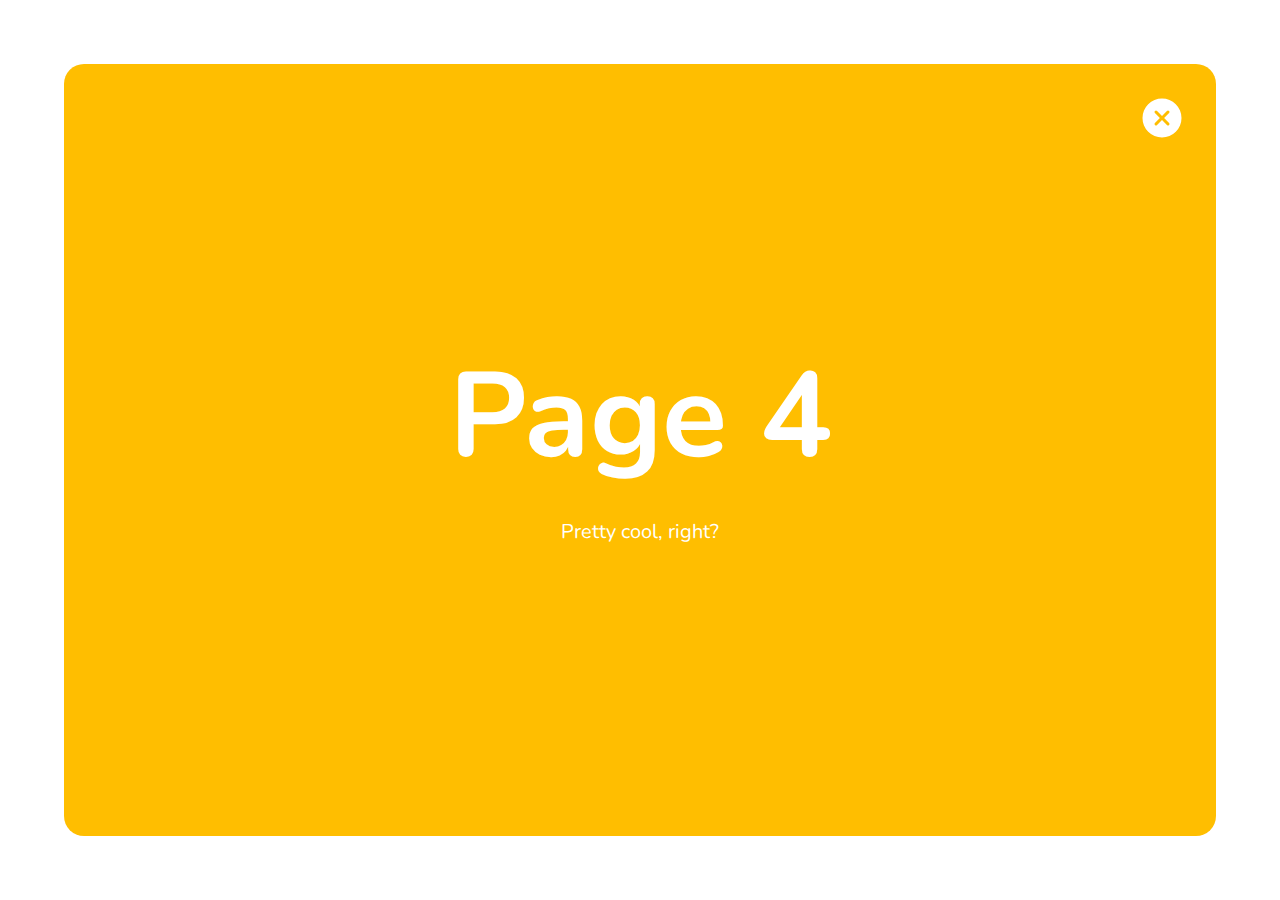
<file: four/index.html>
<!DOCTYPE html>
<html lang="en">

<head>
    <meta charset="UTF-8">
    <meta name="viewport" content="width=device-width, initial-scale=1.0">
    <meta name="view-transition" content="same-origin" />

    <title>Four</title>
    <link rel="preconnect" href="https://fonts.googleapis.com">
    <link rel="preconnect" href="https://fonts.gstatic.com" crossorigin>
    <link href="https://fonts.googleapis.com/css2?family=Nunito:wght@400;900&display=swap" rel="stylesheet">
    <link rel="stylesheet" href="../style.css">
</head>

<body>
    <div class="page page--four" style="view-transition-name: page-four;">
        <div class="page__body" style="view-transition-name: label-four;">
            <h1>
                Page 4
            </h1>
            <p>
                Pretty cool, right?
            </p>
        </div>
        <a class="page__back" href="../">
            <span class="sr-only">back</span>
            <svg class="page__close" xmlns="http://www.w3.org/2000/svg" width="48" height="48" viewBox="0 0 256 256">
                <rect width="256" height="256" fill="none" />
                <path fill="currentColor" d="M128,24A104,104,0,1,0,232,128,104.11,104.11,0,0,0,128,24Zm37.66,130.34a8,8,0,0,1-11.32,11.32L128,139.31l-26.34,26.35a8,8,0,0,1-11.32-11.32L116.69,128,90.34,101.66a8,8,0,0,1,11.32-11.32L128,116.69l26.34-26.35a8,8,0,0,1,11.32,11.32L139.31,128Z" />
            </svg>
        </a>
    </div>
</body>

</html>
</file>
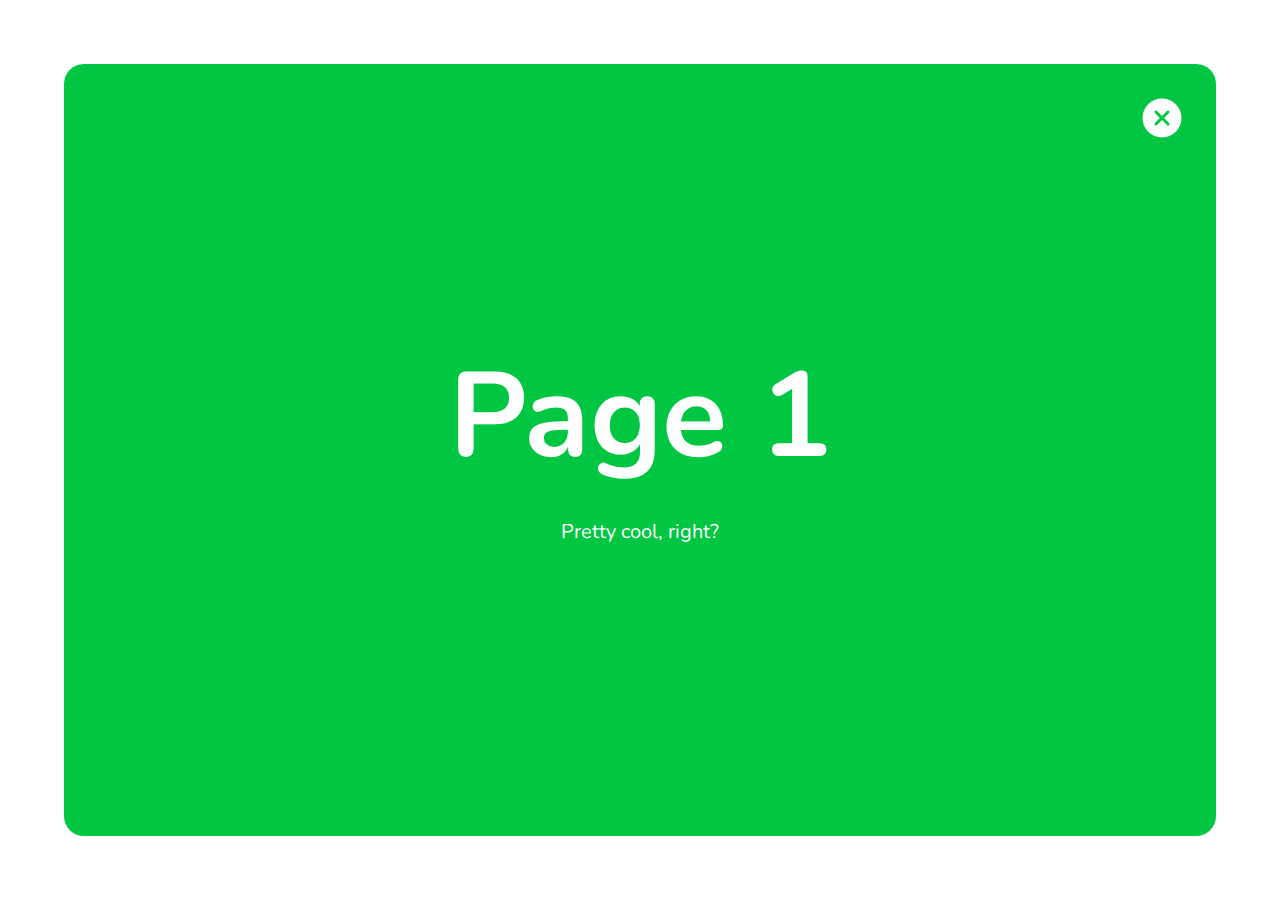
<file: one/index.html>
<!DOCTYPE html>
<html lang="en">

<head>
    <meta charset="UTF-8">
    <meta name="viewport" content="width=device-width, initial-scale=1.0">
    <meta name="view-transition" content="same-origin" />

    <title>One</title>
    <link rel="preconnect" href="https://fonts.googleapis.com">
    <link rel="preconnect" href="https://fonts.gstatic.com" crossorigin>
    <link href="https://fonts.googleapis.com/css2?family=Nunito:wght@400;900&display=swap" rel="stylesheet">
    <link rel="stylesheet" href="../style.css">
</head>

<body>
    <div class="page page--one" style="view-transition-name: page-one;">
        <div class="page__body" style="view-transition-name: label-one;">
            <h1>
                Page 1
            </h1>
            <p>
                Pretty cool, right?
            </p>
        </div>
        <a class="page__back" href="../">
            <span class="sr-only">back</span>
            <svg class="page__close" xmlns="http://www.w3.org/2000/svg" width="48" height="48" viewBox="0 0 256 256">
                <rect width="256" height="256" fill="none" />
                <path fill="currentColor" d="M128,24A104,104,0,1,0,232,128,104.11,104.11,0,0,0,128,24Zm37.66,130.34a8,8,0,0,1-11.32,11.32L128,139.31l-26.34,26.35a8,8,0,0,1-11.32-11.32L116.69,128,90.34,101.66a8,8,0,0,1,11.32-11.32L128,116.69l26.34-26.35a8,8,0,0,1,11.32,11.32L139.31,128Z" />
            </svg>
        </a>
    </div>
</body>

</html>
</file>
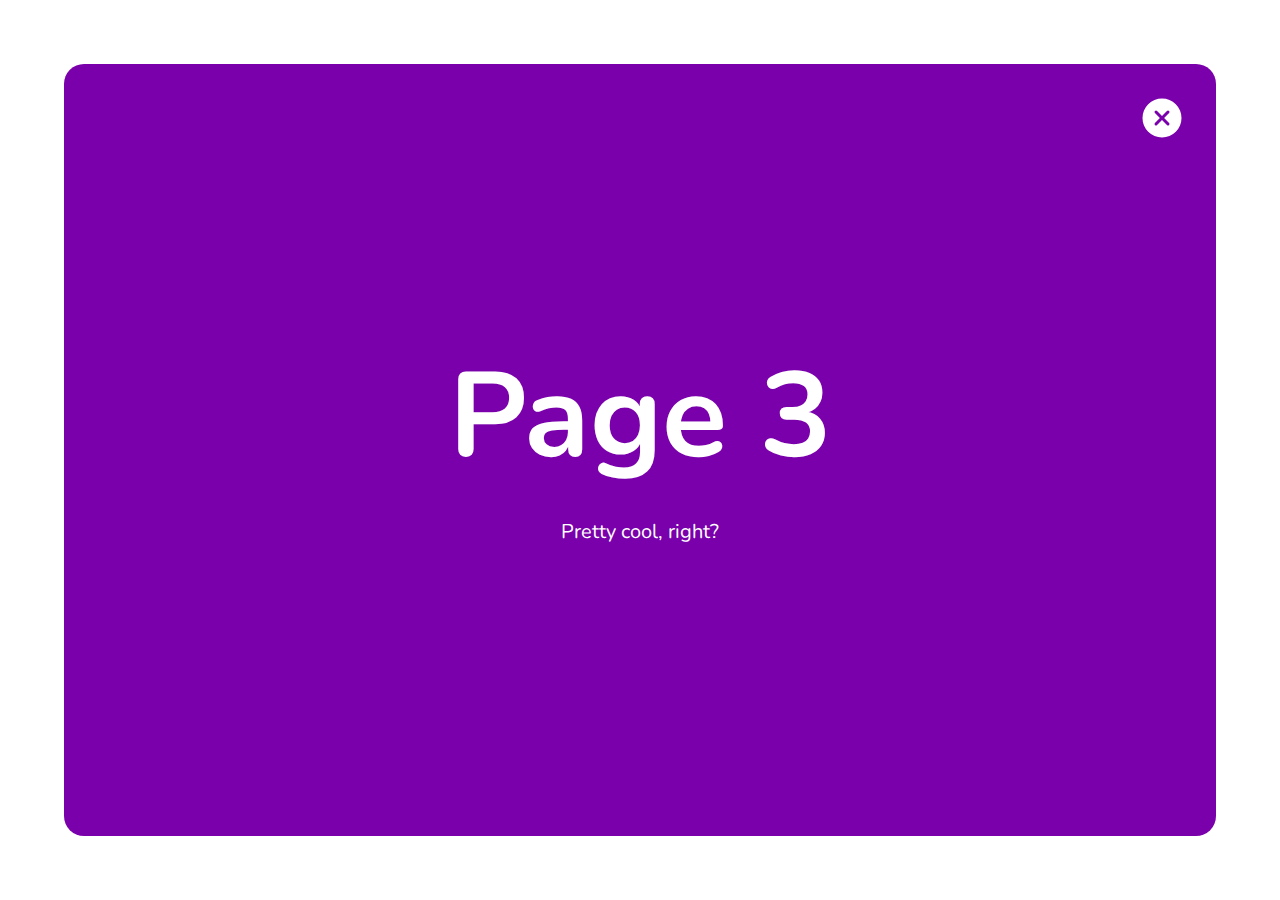
<file: three/index.html>
<!DOCTYPE html>
<html lang="en">

<head>
    <meta charset="UTF-8">
    <meta name="viewport" content="width=device-width, initial-scale=1.0">
    <meta name="view-transition" content="same-origin" />

    <title>Three</title>
    <link rel="preconnect" href="https://fonts.googleapis.com">
    <link rel="preconnect" href="https://fonts.gstatic.com" crossorigin>
    <link href="https://fonts.googleapis.com/css2?family=Nunito:wght@400;900&display=swap" rel="stylesheet">
    <link rel="stylesheet" href="../style.css">
</head>

<body>
    <div class="page page--three" style="view-transition-name: page-three;">
        <div class="page__body" style="view-transition-name: label-three;">
            <h1>
                Page 3
            </h1>
            <p>
                Pretty cool, right?
            </p>
        </div>
        <a class="page__back" href="../">
            <span class="sr-only">back</span>
            <svg class="page__close" xmlns="http://www.w3.org/2000/svg" width="48" height="48" viewBox="0 0 256 256">
                <rect width="256" height="256" fill="none" />
                <path fill="currentColor" d="M128,24A104,104,0,1,0,232,128,104.11,104.11,0,0,0,128,24Zm37.66,130.34a8,8,0,0,1-11.32,11.32L128,139.31l-26.34,26.35a8,8,0,0,1-11.32-11.32L116.69,128,90.34,101.66a8,8,0,0,1,11.32-11.32L128,116.69l26.34-26.35a8,8,0,0,1,11.32,11.32L139.31,128Z" />
            </svg>
        </a>
    </div>
</body>

</html>
</file>
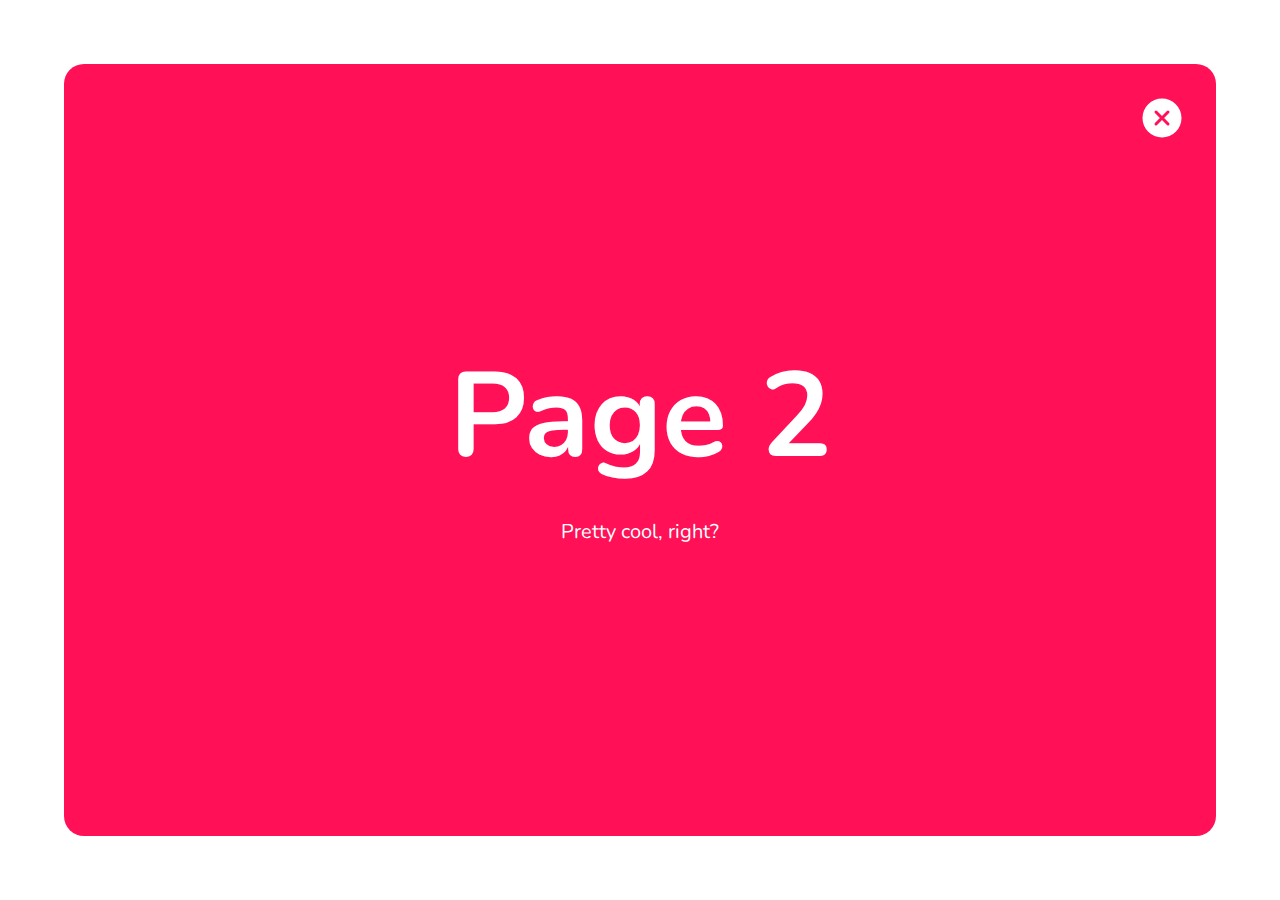
<file: two/index.html>
<!DOCTYPE html>
<html lang="en">

<head>
    <meta charset="UTF-8">
    <meta name="viewport" content="width=device-width, initial-scale=1.0">
    <meta name="view-transition" content="same-origin" />

    <title>Two</title>
    <link rel="preconnect" href="https://fonts.googleapis.com">
    <link rel="preconnect" href="https://fonts.gstatic.com" crossorigin>
    <link href="https://fonts.googleapis.com/css2?family=Nunito:wght@400;900&display=swap" rel="stylesheet">
    <link rel="stylesheet" href="../style.css">
</head>

<body>
    <div class="page page--two" style="view-transition-name: page-two;">
        <div class="page__body" style="view-transition-name: label-two;">
            <h1>
                Page 2
            </h1>
            <p>
                Pretty cool, right?
            </p>
        </div>
        <a class="page__back" href="../">
            <span class="sr-only">back</span>
            <svg class="page__close" xmlns="http://www.w3.org/2000/svg" width="48" height="48" viewBox="0 0 256 256">
                <rect width="256" height="256" fill="none" />
                <path fill="currentColor" d="M128,24A104,104,0,1,0,232,128,104.11,104.11,0,0,0,128,24Zm37.66,130.34a8,8,0,0,1-11.32,11.32L128,139.31l-26.34,26.35a8,8,0,0,1-11.32-11.32L116.69,128,90.34,101.66a8,8,0,0,1,11.32-11.32L128,116.69l26.34-26.35a8,8,0,0,1,11.32,11.32L139.31,128Z" />
            </svg>
        </a>
    </div>
</body>

</html>
</file>
<file: style.css>
:root {
  --color-purple: oklch(0.44 0.23 311.11);
  --color-pink: oklch(0.66 0.26 16.42);
  --color-yellow: oklch(0.84 0.2 86.18);
  --color-ocean: oklch(0.7 0.25 151.84);
}

@keyframes fade-in{
    from {
        opacity: 0;
    }
}

@keyframes fade-out{
    to {
        opacity: 0;
    }
}

@keyframes slide-from-bottom{
    from{
        translate: translateY(30px);
    }
}

@keyframes slide-to-bottom{
    to{
        translate: translateY(30px);
    }
}

/* ::view-transition-group(root){
    animation-duration: 2s;
} */

::view-transition-old(root){
   animation:
   90ms ease-in both fade-out,
   300ms ease both slide-to-bottom;
   ;
}
::view-transition-new(root){
   animation:
   210ms ease-out 90ms both fade-in,
   300ms ease both slide-from-bottom;
   ;
}
/* reset */

* {
  box-sizing: border-box;
}

/* global page styles */

html {
  font-size: 125%;
  font-family: "Nunito", sans-serif;
  /* smooth font rendering */
  -webkit-font-smoothing: antialiased;
  -moz-osx-font-smoothing: grayscale;
}

body {
  margin: 0;
  display: grid;
  place-items: center;
  min-height: 100vh;
}

svg,
img {
  display: block;
  max-width: 100%;
  height: auto;
}

h1 {
  font-size: 6rem;
  margin: 0;
}

/* objects */

.list-reset {
  list-style: none;
  padding: 0;
  margin: 0;
}

/* components */

.nav__list {
  --gap: 1.5rem;
  display: grid;
  grid-template-columns: repeat(2, 20vw);
  grid-template-rows: repeat(2, 20vh);
  gap: var(--gap);
}

.nav__item {
  display: grid;
}

.nav__link {
  text-decoration: none;
  font-weight: bold;
  color: white;
  border-radius: 0.25rem;
  display: grid;
  place-items: center;
  /* view-transition-name: link-page; */
}

.nav__link--one {
  background-color: var(--color-ocean);
}

.nav__link--two {
  background-color: var(--color-pink);
}

.nav__link--three {
  background-color: var(--color-purple);
}

.nav__link--four {
  background-color: var(--color-yellow);
}
/* give the links a different background color */

.page {
  width: calc(100vw - 10vw);
  height: calc(100vh - 10vw);
  color: white;
  display: grid;
  place-items: center;
  padding: 1.5rem;
  border-radius: 1rem;
}

/* give the pages a different background color */

.page--one {
  background-color: var(--color-ocean);
}

.page--two {
  background-color: var(--color-pink);
}

.page--three {
  background-color: var(--color-purple);
}

.page--four {
  background-color: var(--color-yellow);
}

.page__body,
.page__back {
  grid-area: 1 / 1 / auto / auto;
}

.page__back {
  align-self: self-start;
  justify-self: end;
  color: inherit;
}

.page__body {
  text-align: center;
}

.sr-only {
    position: absolute;
    width: 1px;
    height: 1px;
    padding: 0;
    margin: -1px;
    overflow: hidden;
    clip: rect(0, 0, 0, 0);
    white-space: nowrap;
    border-width: 0;
}
</file>
